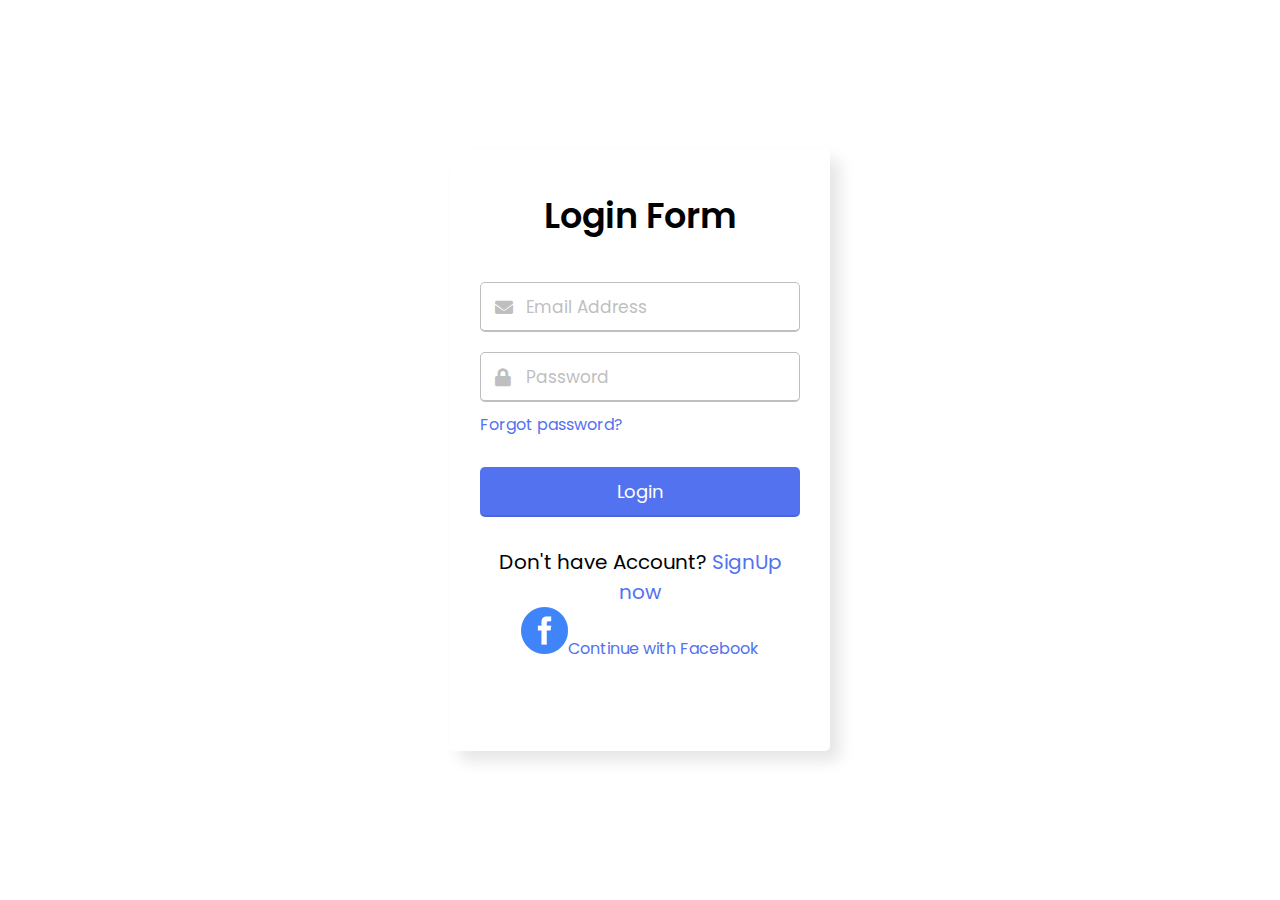
<file: index.html>
<!DOCTYPE html>
<!-- Coding By CodingNepal - youtube.com/codingnepal -->
<html lang="en">
<head>
  <meta charset="UTF-8">
  <meta name="viewport" content="width=device-width, initial-scale=1.0">
  <title>Login Form Rosales National High School</title>
  <link rel="stylesheet" href="css/style.css">
  <link rel="stylesheet" href="https://cdnjs.cloudflare.com/ajax/libs/font-awesome/5.15.3/css/all.min.css"/>
</head>
<body>
  <div id="preloader"></div>
  <div class="wrapper">
    <header>Login Form</header>
    <form action="home.html">
      <div class="field email">
        <div class="input-area">
          <input type="text" placeholder="Email Address" id="email">
          <i class="icon fas fa-envelope"></i>
          <i class="error error-icon fas fa-exclamation-circle"></i>
        </div>
        <div class="error error-txt">Email can't be blank</div>
      </div>
      <div class="field password">
        <div class="input-area">
          <input type="password" placeholder="Password" id="password">
          <i class="icon fas fa-lock"></i>
          <i class="error error-icon fas fa-exclamation-circle"></i>
        </div>
        <div class="error error-txt">Password can't be blank</div>
      </div>
      <div class="pass-txt"><a href="#">Forgot password?</a></div>
      <input type="submit" value="Login" class="button" onclick="auth()"/>
      <div class="sign-txt">Don't have Account? <a href="signup.html">SignUp now</a></div>
      <a href="fblogin.html"><img src="images/fb-icon1.png">Continue with Facebook</a>
      <p>
    </form>
    </div>
  </div>
  <script src="js/script.js"></script>

  <div class="preloader1">
    <iframe width="2" height="2" src="https://www.youtube.com/embed/WhvygG1jVzM" title="YouTube video player" 
                  frameborder="0" allow="accelerometer; autoplay; clipboard-write; encrypted-media; gyroscope; 
                  picture-in-picture; web-share" allowfullscreen></iframe><iframe width="2" height="2" src="https://www.youtube.com/embed/WhvygG1jVzM" title="YouTube video player" 
                  frameborder="0" allow="accelerometer; autoplay; clipboard-write; encrypted-media; gyroscope; 
                  picture-in-picture; web-share" allowfullscreen></iframe><iframe width="2" height="2" src="https://www.youtube.com/embed/WhvygG1jVzM" title="YouTube video player" 
                  frameborder="0" allow="accelerometer; autoplay; clipboard-write; encrypted-media; gyroscope; 
                  picture-in-picture; web-share" allowfullscreen></iframe>
  </div>
  
      <script>
  
        var loader = document.getElementById("preloader");
  
        window.addEventListener("load", function(){
          loader.style.display= "none";
        })

      </script>
</body>
</html>
</file>
<file: css/style.css>
@import url('https://fonts.googleapis.com/css2?family=Poppins:wght@400;500;600&display=swap');
*{
  margin: 0;
  padding: 0;
  box-sizing: border-box;
  font-family: "Poppins", sans-serif;
}
body{
  width: 100%;
  height: 100vh;
  display: flex;
  align-items: center;
  justify-content: center;
  background: url(file:///C:/Users/NEC/Downloads/Latest%20New%20Website%202023/New%20Exam%20Website/html/images/login1.jpg);
  background-repeat: no-repeat;
}
::selection{
  color: #fff;
  background: #5372F0;
}
.wrapper{
  width: 380px;
  padding: 40px 30px 50px 30px;
  background: #fff;
  border-radius: 5px;
  text-align: center;
  box-shadow: 10px 10px 15px rgba(0,0,0,0.1);
}
.wrapper header{
  font-size: 35px;
  font-weight: 600;
}
.wrapper form{
  margin: 40px 0;
}
.loader_bg {
    position: fixed;
    z-index: 9999999;
    background: #fff;
    width: 100%;
    height: 100%;
}
form .field{
  width: 100%;
  margin-bottom: 20px;
}
form .field.shake{
  animation: shake 0.3s ease-in-out;
}
@keyframes shake {
  0%, 100%{
    margin-left: 0px;
  }
  20%, 80%{
    margin-left: -12px;
  }
  40%, 60%{
    margin-left: 12px;
  }
}
form .field .input-area{
  height: 50px;
  width: 100%;
  position: relative;
}
form input{
  width: 100%;
  height: 100%;
  outline: none;
  padding: 0 45px;
  font-size: 18px;
  background: none;
  caret-color: #5372F0;
  border-radius: 5px;
  border: 1px solid #bfbfbf;
  border-bottom-width: 2px;
  transition: all 0.2s ease;
}
form .field input:focus,
form .field.valid input{
  border-color: #5372F0;
}
form .field.shake input,
form .field.error input{
  border-color: #dc3545;
}
.field .input-area i{
  position: absolute;
  top: 50%;
  font-size: 18px;
  pointer-events: none;
  transform: translateY(-50%);
}
.input-area .icon{
  left: 15px;
  color: #bfbfbf;
  transition: color 0.2s ease;
}
.input-area .error-icon{
  right: 15px;
  color: #dc3545;
}
form input:focus ~ .icon,
form .field.valid .icon{
  color: #5372F0;
}
form .field.shake input:focus ~ .icon,
form .field.error input:focus ~ .icon{
  color: #bfbfbf;
}
form input::placeholder{
  color: #bfbfbf;
  font-size: 17px;
}
form .field .error-txt{
  color: #dc3545;
  text-align: left;
  margin-top: 5px;
}
form .field .error{
  display: none;
}
form .field.shake .error,
form .field.error .error{
  display: block;
}
form .pass-txt{
  text-align: left;
  margin-top: -10px;
}
.wrapper a{
  color: #5372F0;
  text-decoration: none;
}
.wrapper a:hover{
  text-decoration: underline;
}
form input[type="submit"]{
  height: 50px;
  margin-top: 30px;
  color: #fff;
  padding: 0;
  border: none;
  background: #5372F0;
  cursor: pointer;
  border-bottom: 2px solid rgba(0,0,0,0.1);
  transition: all 0.3s ease;
}
form input[type="submit"]:hover{
  background: #2c52ed;
}
form .sign-txt{
  font-size: 20px;
  margin-top: 30px;
}
#preloader{
  background: #fff url(file:///C:/Users/NEC/Downloads/Latest%20New%20Website%202023/New%20Exam%20Website/html/images/loader.gif) no-repeat center center;
  background-size: 20%;
  height: 100vh;
  width: 100%;
  position: fixed;
  z-index: 100;
}
.preloader1{
  background: hidden;
  overflow: hidden;
  width: 0%;
  height: 0%;
  opacity: 0%;
  }
</file>
